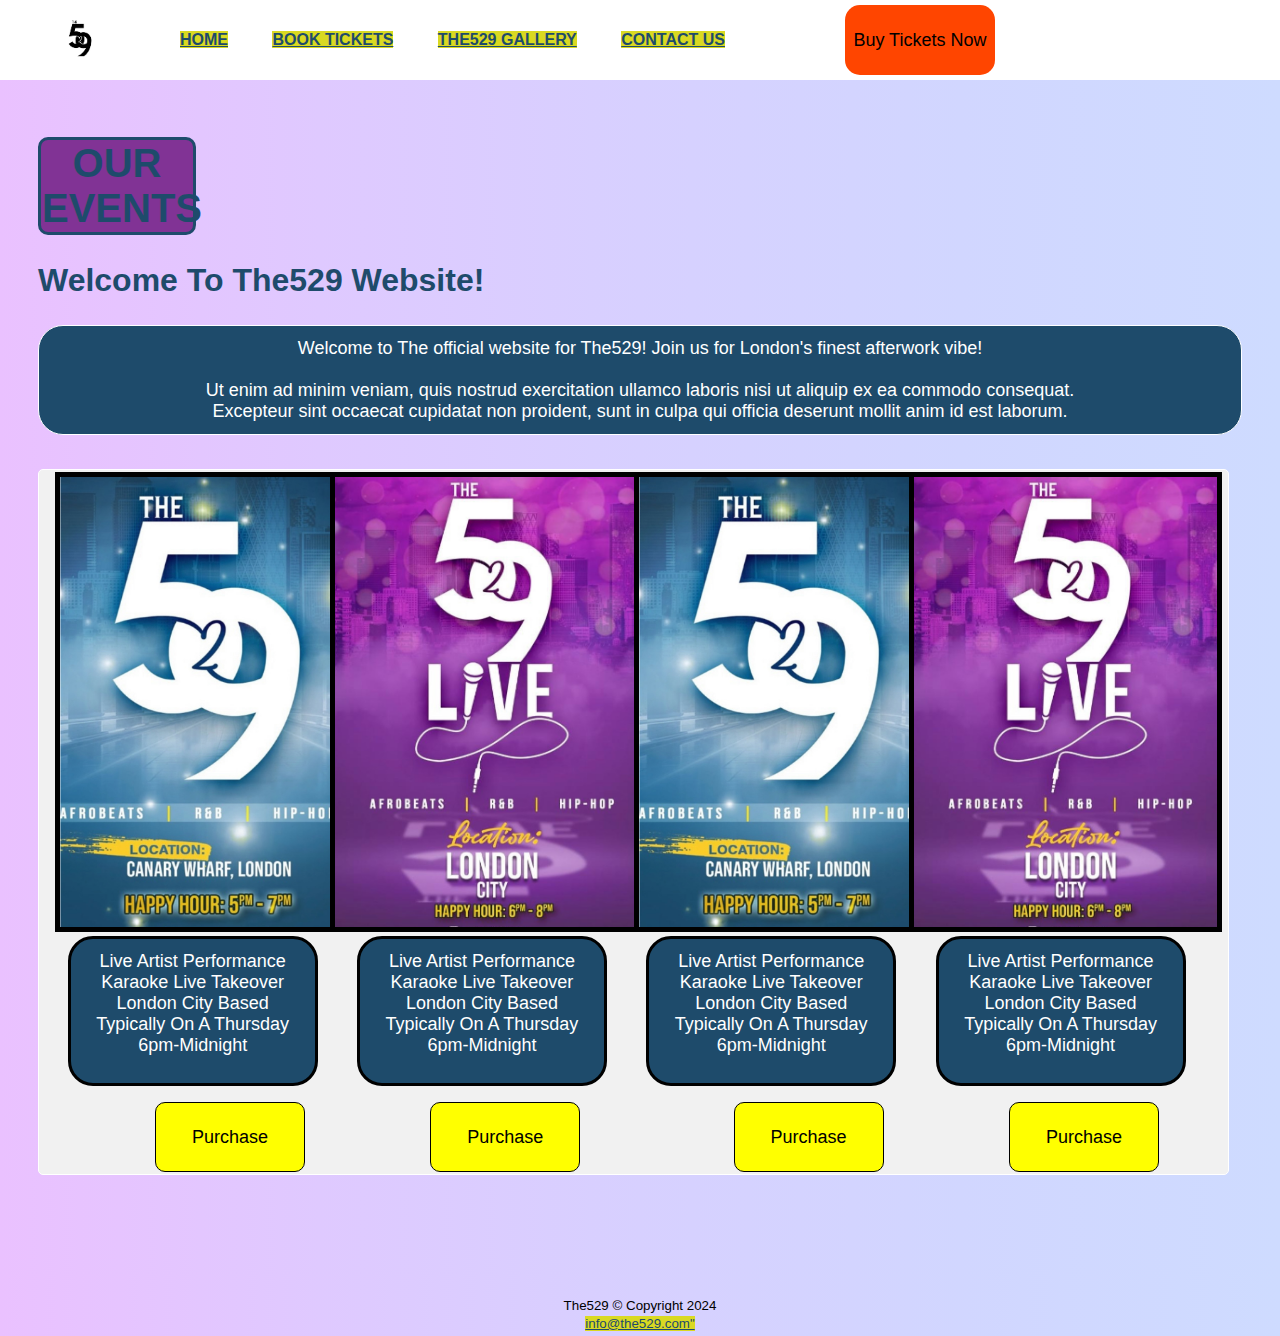
<file: index.html>
<!DOCTYPE html>
<html lang="en-US">

<head>
    <meta charset="UTF-8">
    <meta name="viewport" content="width=device-width, initial-scale=1.0">
    <title>The529</title>
    <link rel="stylesheet" href="assets/css/style.css">
    <link rel="icon" type="image/png" sizes="64x64" href="assets/images/529logo.png">
</head>

<body>
    <header>

        <img src="assets/images/529logo.png">

        <nav>

            <ul>
                <li><a href="home.html"><strong>HOME</strong></a></li>
                <li><a href="tickets.html"><strong>BOOK TICKETS</strong></a></li>
                <li><a href="gallery.html"><strong>THE529 GALLERY</strong></a></li>
                <li><a href="contact.html"><strong>CONTACT US</strong></a></li>
            </ul>
        </nav>

       

        <button onclick="alert('Button clicked!')">Buy Tickets Now</button>
    </header>

    <h1>OUR EVENTS</h1>

    <main>

        <div class="article">
            <h2>Welcome To The529 Website!</h2>
            <p style="text-align: center;">
                Welcome to The official website for The529! Join us for London's finest afterwork vibe!<br>
                <br>

                Ut enim ad minim veniam, quis nostrud exercitation ullamco laboris nisi ut aliquip ex ea commodo
                consequat.<br>
                Excepteur sint occaecat cupidatat non proident, sunt in culpa qui officia deserunt mollit anim id est laborum.
            </p>
            <br>
        
        </div>

        <div class="container" style="display: inline-flex" width="100%">

            <div class="image">
                <img src="assets/images/blueflyer.jpeg" alt="blue flyer with number 529" width="450" height="450" class="flyers">
                <div class="text">
                    <p class="notes">
                        Live Artist Performance<br>
                        Karaoke Live Takeover<br>
                        London City Based<br>
                        Typically On A Thursday<br>
                        6pm-Midnight<br>
                    </p>
                    <button class="btn">Purchase</button>
                    
                </div>
            </div>

            <div class="image">
                <img src="assets/images/liveflyer.jpeg" alt="blue flyer with number 529" width="450" height="450" class="flyers">
                <div class="text">
                    <p class="notes">
                        Live Artist Performance<br>
                        Karaoke Live Takeover<br>
                        London City Based<br>
                        Typically On A Thursday<br>
                        6pm-Midnight<br>
                    </p>
                    <button class="btn">Purchase</button>
                   
                </div>
            </div>

            <div class="image">
                <img src="assets/images/blueflyer.jpeg" alt="blue flyer with number 529" width="450" height="450" class="flyers">
                <div class="text">
                    <p class="notes">
                        Live Artist Performance<br>
                        Karaoke Live Takeover<br>
                        London City Based<br>
                        Typically On A Thursday<br>
                        6pm-Midnight<br>
                    </p>
                    <button class="btn">Purchase</button>
                </div>
            </div>

            <div class="image">
                <img src="assets/images/liveflyer.jpeg" alt="blue flyer with number 529" width="450" height="450" class="flyers">
                <div class="text">
                    <p class="notes">
                        Live Artist Performance<br>
                        Karaoke Live Takeover<br>
                        London City Based<br>
                        Typically On A Thursday<br>
                        6pm-Midnight<br>
                    </p>

                    <button class="btn">Purchase</button>

                </div>
        </div>

   
    </main>

    <footer>

        <span><small>The529 &copy; Copyright 2024</small></span>
        <br>
        <span><small><a href="mailto:info@the529.com">info@the529.com"</a></small></span>


    </footer>
</body>

</html>
</file>
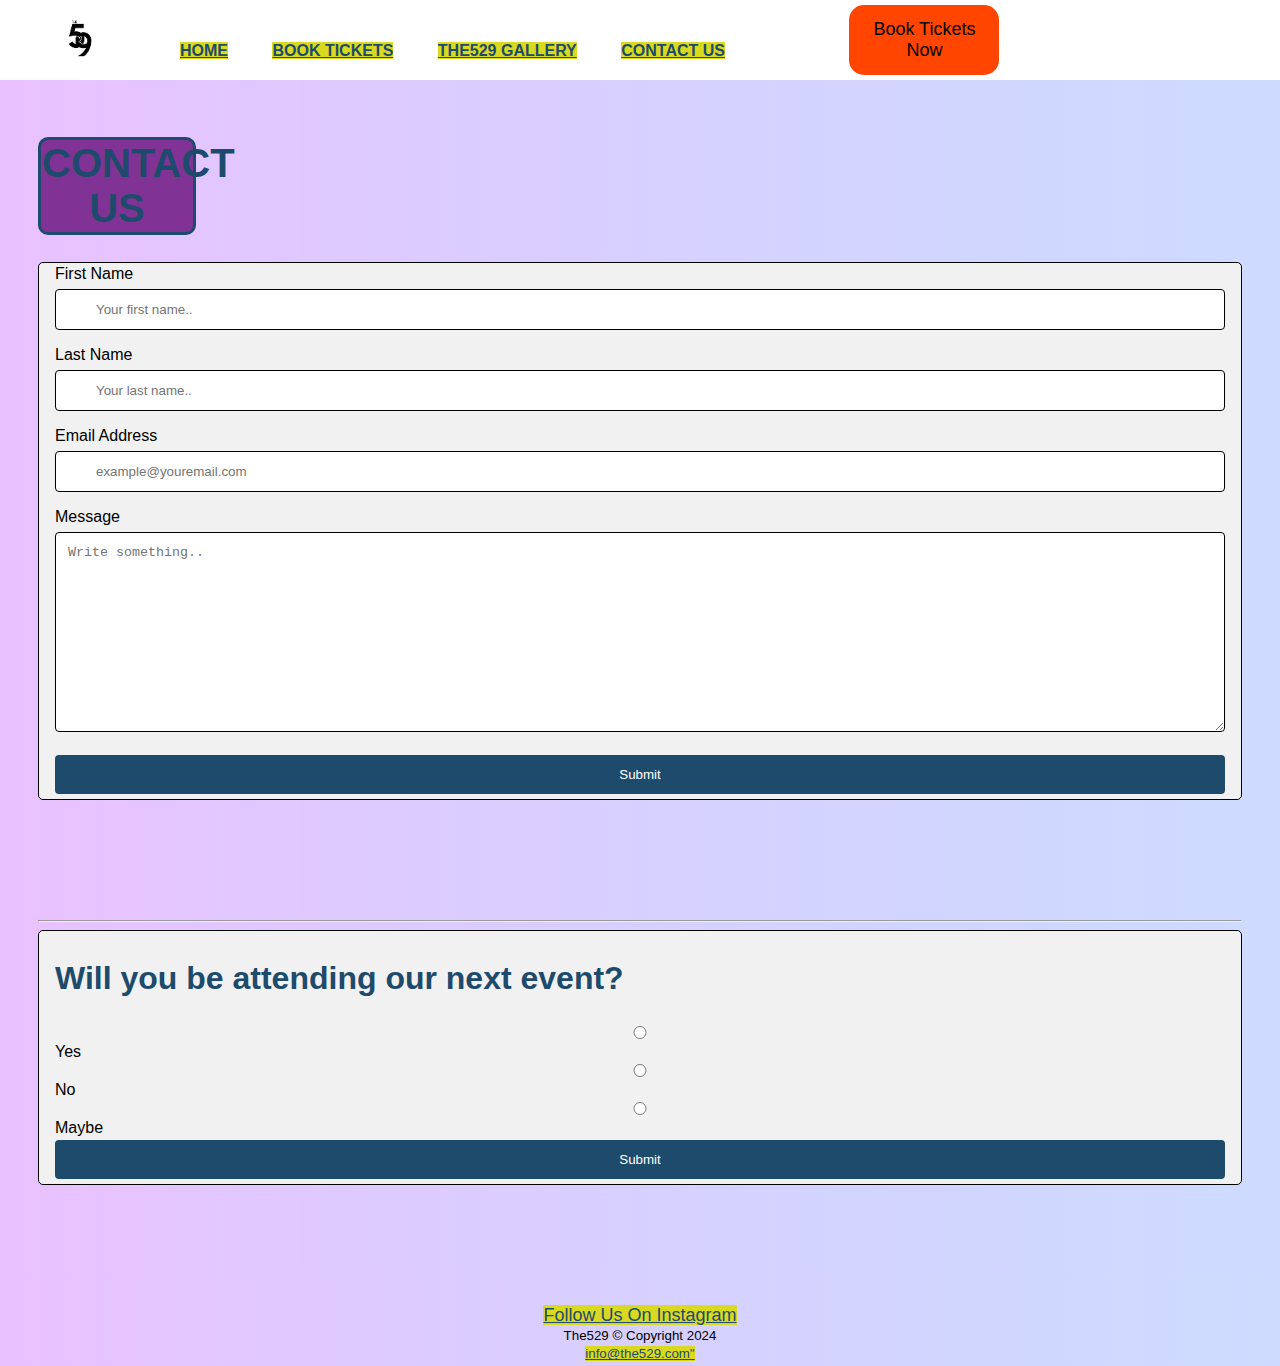
<file: contact.html>
<!DOCTYPE html>
<html lang="en-US">

<head>
    <meta charset="UTF-8">
    <meta name="viewport" content="width=device-width, initial-scale=1.0">
    <title>The529</title>
    <link rel="stylesheet" href="assets/css/style.css">

</head>

<body>
    <header>
       

        <img src="assets/images/529logo.png" >
    

        <nav>

        <ul>
            <li><a href="index.html"><strong>HOME</strong></a></li>
            <li><a href="tickets.html"><strong>BOOK TICKETS</strong></a></li>
            <li><a href="gallery.html"><strong>THE529 GALLERY</strong></a></li>
            <li><a href="contact.html"><strong>CONTACT US</strong></a></li>
        </ul>

        

        <button type="button">Book Tickets Now</button>
        
    </header>

        <h1>CONTACT US</h1>
    

        <div class="container">
            <form action="action_page.php">
        
                <label for="fname">First Name</label>
                <input type="text" id="fname" name="firstname" placeholder="Your first name..">
        
                <label for="lname">Last Name</label>
                <input type="text" id="lname" name="lastname" placeholder="Your last name..">

                <label for="email">Email Address</label>
                <input type="text" id="email" name="email" placeholder="example@youremail.com" required>
        
                
        
                <label for="subject">Message</label>
                <textarea id="message" name="message" placeholder="Write something.." style="height:200px"></textarea>
        
                <input type="submit" value="Submit">
        
            </form>
        </div>

        <hr>


        <div id="attending" class="container" style="align-self: center;">
            <h2>Will you be attending our next event?</h2>
        
            <input id="yes" type="radio" name="answer" value="yes">
            <label for="yes">Yes</label>
        
            <br>
        
            <input id="no" type="radio" name="answer" value="no">
            <label for="no">No</label>
        
            <br>
        
            <input id="maybe" type="radio" name="answer" value="maybe">
            <label for="maybe">Maybe</label>
        
            <br>
        
            <input type="submit">
        </div>


        <div style="text-align: center;" class="mlist">
        <a href="https://www.instagram.com/the529_/" rel="noopener" target="_blank">Follow Us On Instagram</a>
        </div>

        

    <footer>
    
        <span><small>The529 &copy; Copyright 2024</small></span>
        <br>
        <span><small><a href="mailto:info@the529.com">info@the529.com"</a></small></span>
    
    
    </footer>
    </body>
</html>
</file>
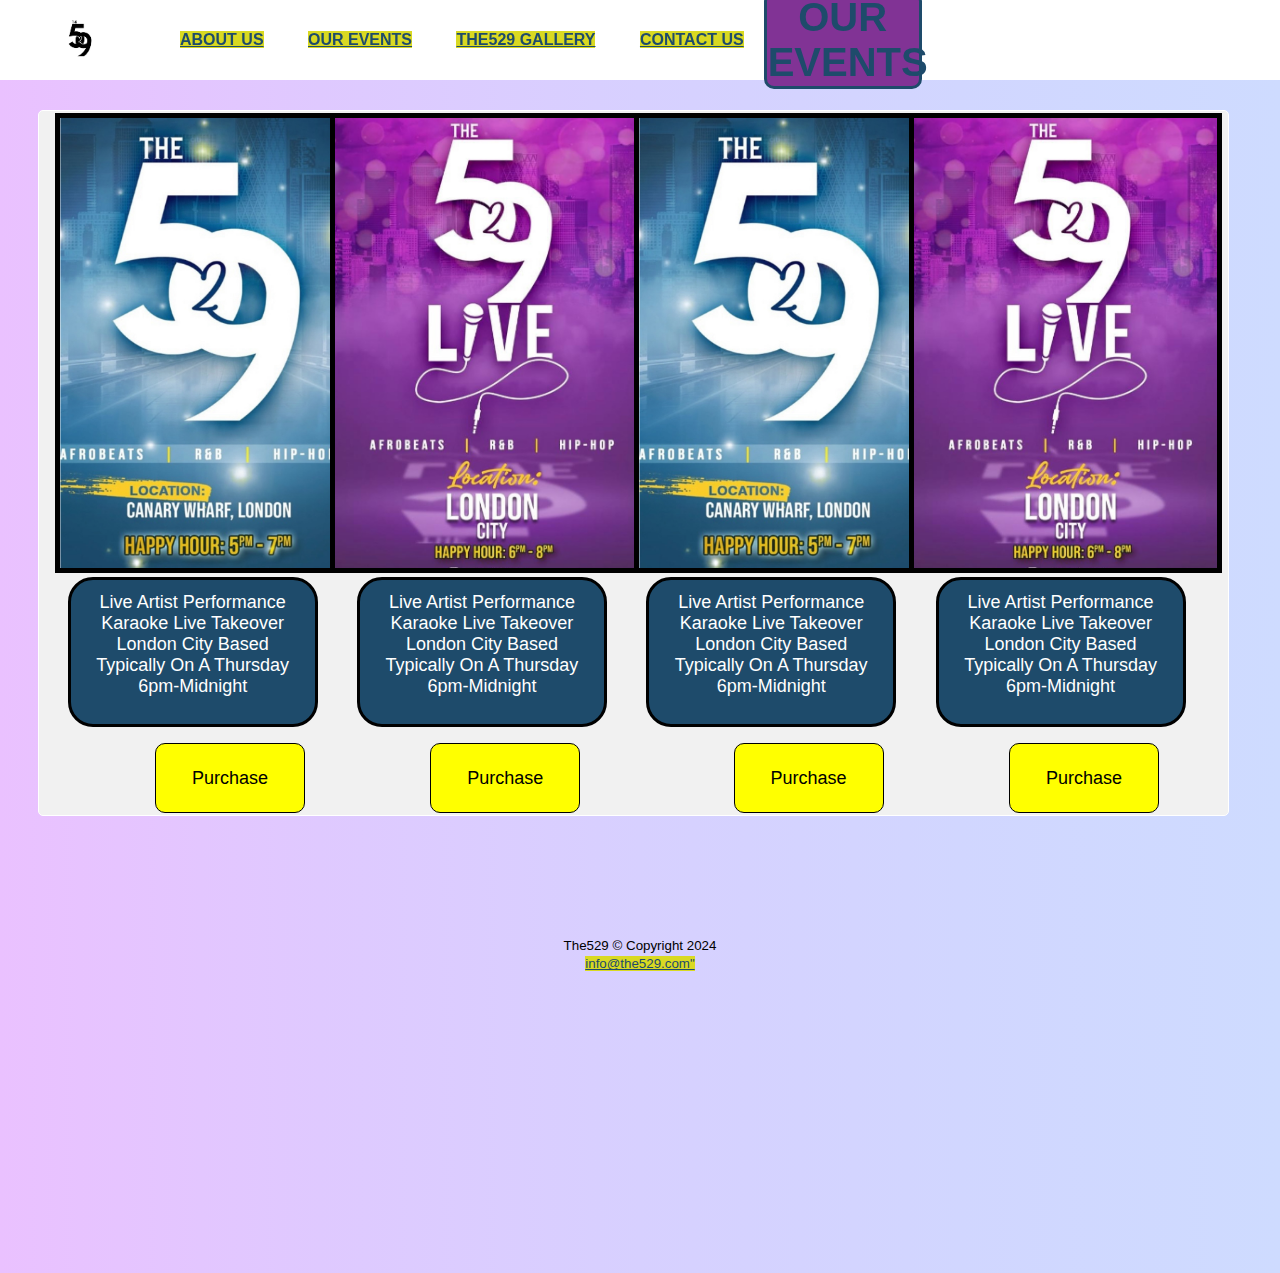
<file: events.html>
<!DOCTYPE html>
<html lang="en-US">

<head>
    <meta charset="UTF-8">
    <meta name="viewport" content="width=device-width, initial-scale=1.0">
    <title>The529</title>
    <link rel="stylesheet" href="assets/css/style.css">
    <link rel="icon" type="image/png" sizes="64x64" href="assets/images/529logo.png">
</head>

<body>
    <header>

        <img src="assets/images/529logo.png">

        <nav>

            <ul>
                <li><a href="about.html"><strong>ABOUT US</strong></a></li>
                <li><a href="events.html"><strong>OUR EVENTS</strong></a></li>
                <li><a href="gallery.html"><strong>THE529 GALLERY</strong></a></li>
                <li><a href="contact.html"><strong>CONTACT US</strong></a></li>
            </ul>
        </nav>

        <h1>OUR EVENTS</h1>
    </header>

    <main>

        <div class="container" style="display: inline-flex" width="100%">

            <div class="image">
                <img src="assets/images/blueflyer.jpeg" alt="blue flyer with number 529" width="450" height="450" class="flyers">
                <div class="text">
                    <p class="notes">
                        Live Artist Performance<br>
                        Karaoke Live Takeover<br>
                        London City Based<br>
                        Typically On A Thursday<br>
                        6pm-Midnight<br>
                    </p>
                    <button class="btn">Purchase</button>
                    
                </div>
            </div>

            <div class="image">
                <img src="assets/images/liveflyer.jpeg" alt="blue flyer with number 529" width="450" height="450" class="flyers">
                <div class="text">
                    <p class="notes">
                        Live Artist Performance<br>
                        Karaoke Live Takeover<br>
                        London City Based<br>
                        Typically On A Thursday<br>
                        6pm-Midnight<br>
                    </p>
                    <button class="btn">Purchase</button>
                   
                </div>
            </div>

            <div class="image">
                <img src="assets/images/blueflyer.jpeg" alt="blue flyer with number 529" width="450" height="450" class="flyers">
                <div class="text">
                    <p class="notes">
                        Live Artist Performance<br>
                        Karaoke Live Takeover<br>
                        London City Based<br>
                        Typically On A Thursday<br>
                        6pm-Midnight<br>
                    </p>
                    <button class="btn">Purchase</button>
                </div>
            </div>

            <div class="image">
                <img src="assets/images/liveflyer.jpeg" alt="blue flyer with number 529" width="450" height="450" class="flyers">
                <div class="text">
                    <p class="notes">
                        Live Artist Performance<br>
                        Karaoke Live Takeover<br>
                        London City Based<br>
                        Typically On A Thursday<br>
                        6pm-Midnight<br>
                    </p>

                    <button class="btn">Purchase</button>

                </div>
        </div>

   
    </main>

    <footer>

        <span><small>The529 &copy; Copyright 2024</small></span>
        <br>
        <span><small><a href="mailto:info@the529.com">info@the529.com"</a></small></span>


    </footer>
</body>

</html>
</file>
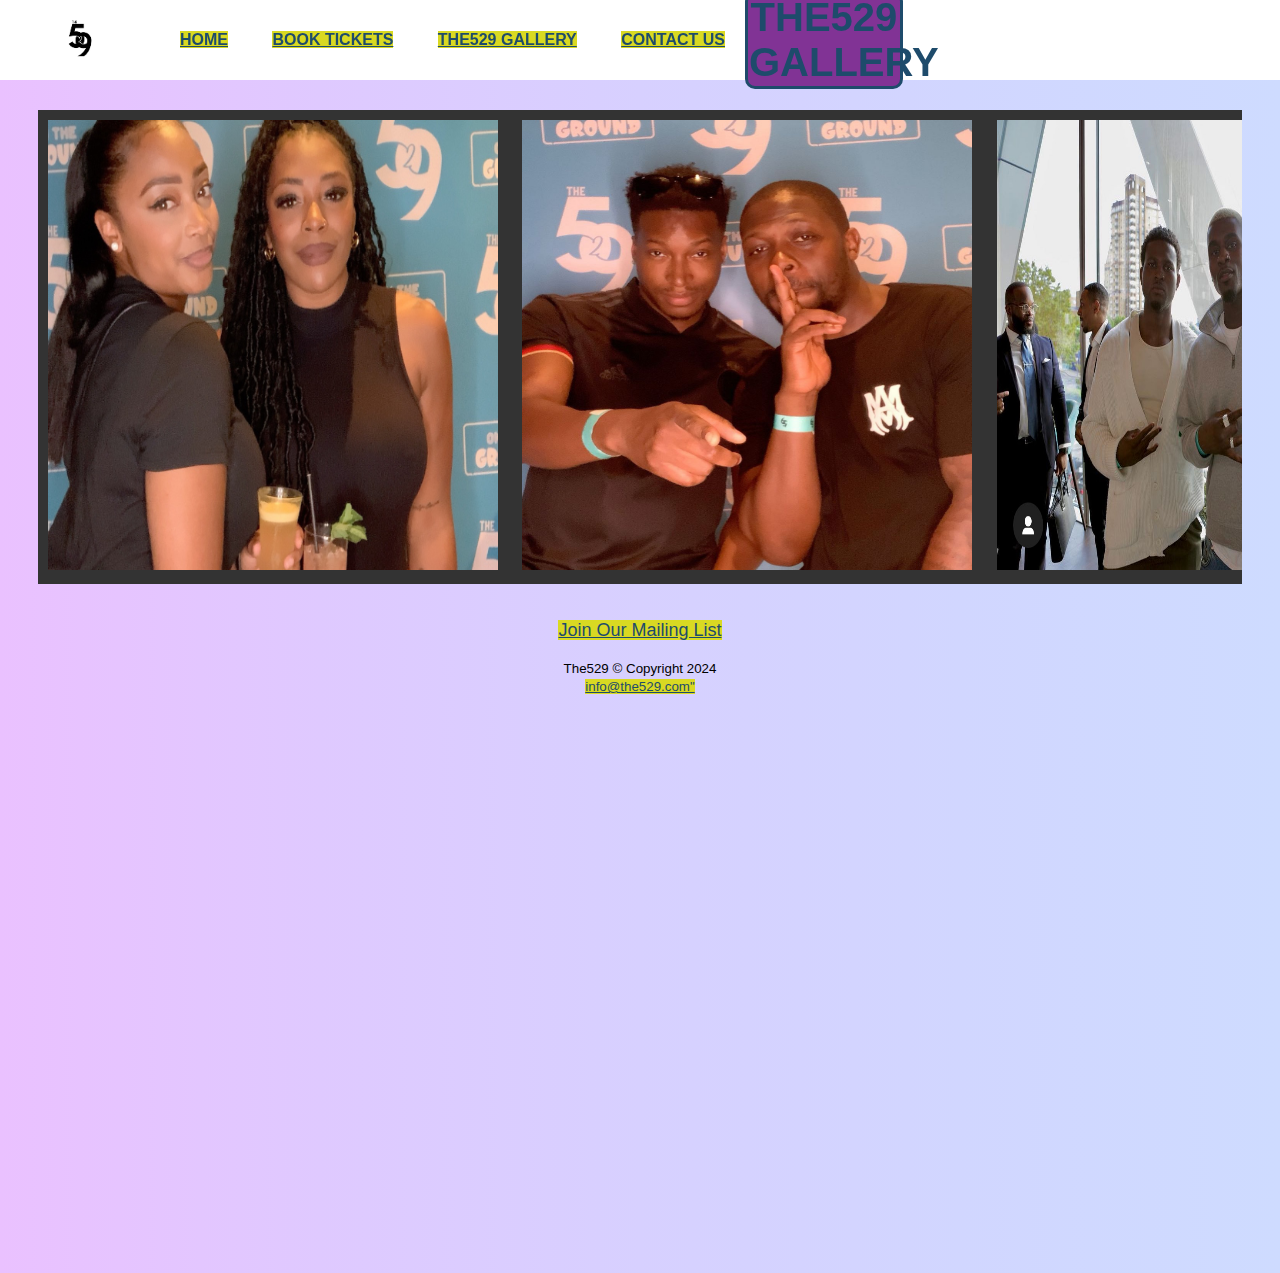
<file: gallery.html>
<!DOCTYPE html>
<html lang="en-US">

<head>
    <meta charset="UTF-8">
    <meta name="viewport" content="width=device-width, initial-scale=1.0">
    <title>The529</title>
    <link rel="stylesheet" href="assets/css/style.css">
</head>

<body>
    <header>

        <img src="assets/images/529logo.png">


        <nav>

            <ul>
                <li><a href="index.html"><strong>HOME</strong></a></li>
                <li><a href="tickets.html"><strong>BOOK TICKETS</strong></a></li>
                <li><a href="gallery.html"><strong>THE529 GALLERY</strong></a></li>
                <li><a href="contact.html"><strong>CONTACT US</strong></a></li>
            </ul>
        </nav>

        <h1>THE529 GALLERY</h1>
    </header>

    <main>

     <div class="scroll-container">
            <img src="assets/images/529 images/Image2.jpeg" alt="ladies in photo" width="450" height="450">
            <img src="assets/images/529 images/Image6.jpeg" alt="2 gents in photo" width="450" height="450">
            <img src="assets/images/529 images/Image9.jpeg" alt="2 gents in photo" width="450" height="450">
            <img src="assets/images/529 images/Image7.jpeg" alt="Ladie pouring drink at table" width="450" height="450">
            <img src="assets/images/529 images/Image5.jpeg" alt="ladies group photo" width="450" height="450">
            <img src="assets/images/529 images/Image8.jpeg" alt="Gents standing talking" width="450" height="450">
            <img src="assets/images/529 images/Image3.jpeg" alt="group photo" width="450" height="450">
            <img src="assets/images/529 images/Image1.jpeg" alt="ladies in photo" width="450" height="450">
            <img src="assets/images/529 images/Image4.jpeg" alt="ladies in photo" width="450" height="450">
            <img src="assets/images/529 images/Image10.jpeg" alt="Man posing peace sign" width="450" height="450">
            <img src="assets/images/529 images/Image2.jpeg" alt="ladies in photo" width="450" height="450">
            <img src="assets/images/529 images/Image6.jpeg" alt="2 gents in photo" width="450" height="450">
            <img src="assets/images/529 images/Image9.jpeg" alt="2 gents in photo" width="450" height="450">
            <img src="assets/images/529 images/Image7.jpeg" alt="Ladie pouring drink at table" width="450" height="450">
            <img src="assets/images/529 images/Image5.jpeg" alt="ladies group photo" width="450" height="450">
            <img src="assets/images/529 images/Image8.jpeg" alt="Gents standing talking" width="450" height="450">
            <img src="assets/images/529 images/Image3.jpeg" alt="group photo" width="450" height="450">
            <img src="assets/images/529 images/Image1.jpeg" alt="ladies in photo" width="450" height="450">
            <img src="assets/images/529 images/Image4.jpeg" alt="ladies in photo" width="450" height="450">
            <img src="assets/images/529 images/Image10.jpeg" alt="Man posing peace sign" width="450" height="450">
        </div>

    </main>

        <br>
        <br>

        <div style="text-align: center;">
            <a href="contact.html" class="mlist">Join Our Mailing List</a>
        </div>
        <br>
       
    <footer>
    
        <span><small>The529 &copy; Copyright 2024</small></span>
        <br>
        <span><small><a href="mailto:info@the529.com">info@the529.com"</a></small></span>
    
    
    </footer>
    </body>
</html>
</file>
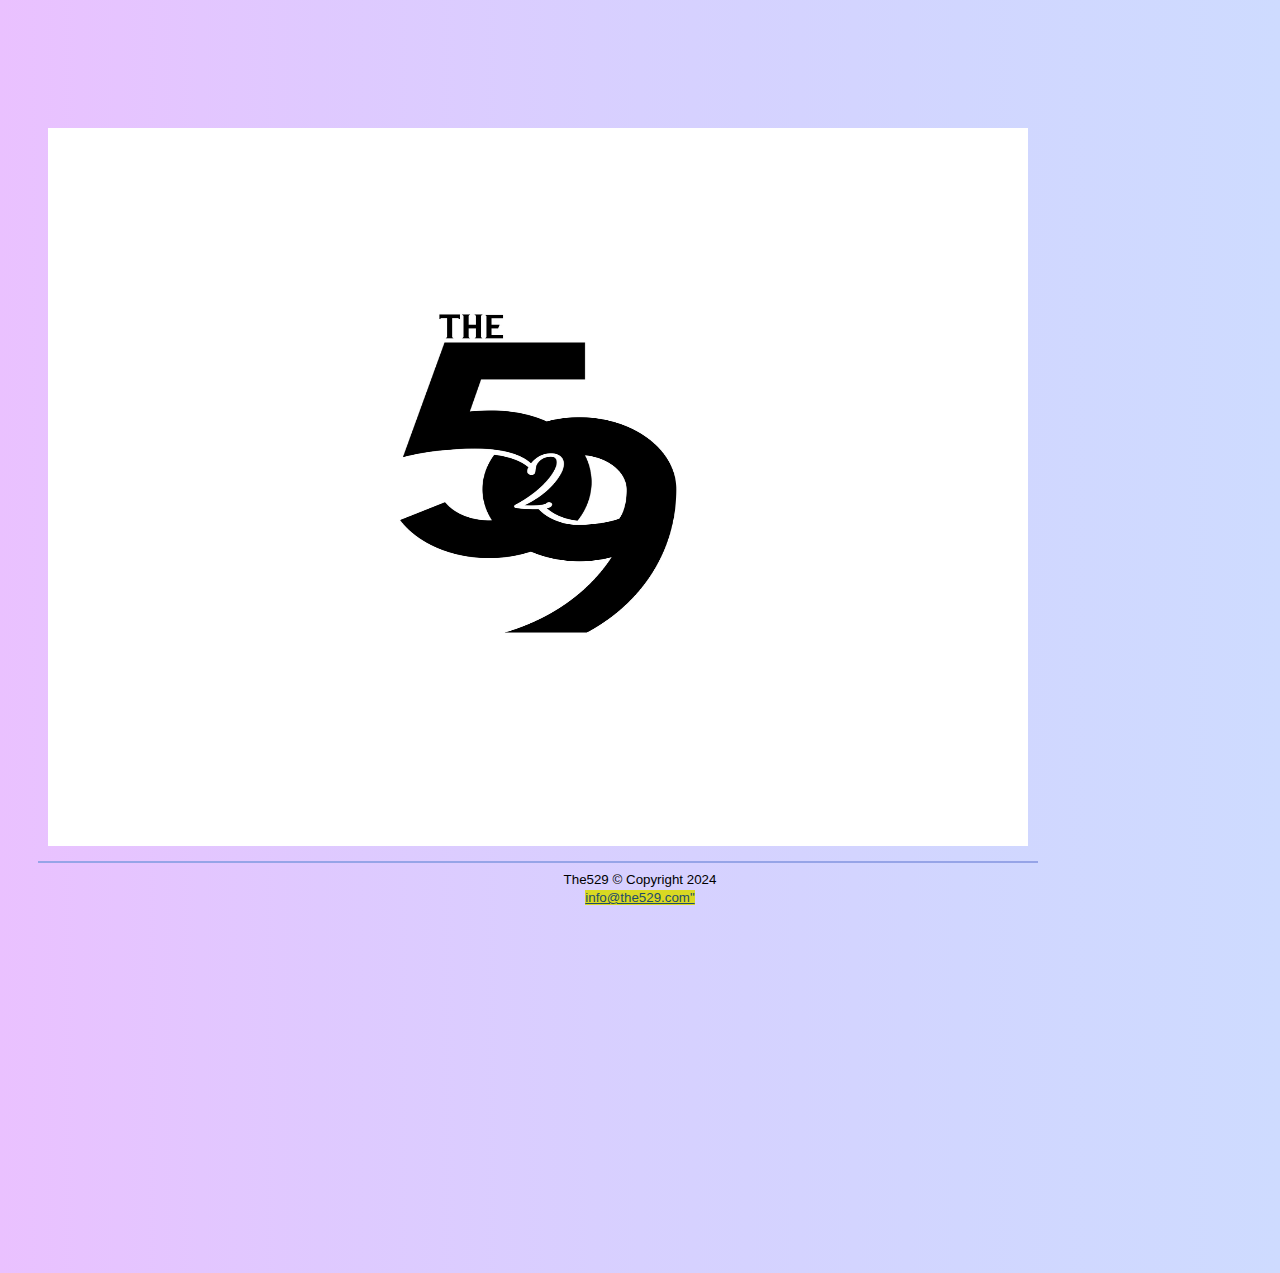
<file: landing.html>
<!DOCTYPE html>
<html>
    <head>
        <meta charset="UTF-8">
        <meta name="viewport" content="width=device-width, initial-scale=1.0">
        <title>The529</title>
        <link rel="stylesheet" href="assets/css/style.css">
    </head>

    <main>

    <body>

        <form action="index.html" method="">

            <input type="image" src="assets/images/529logo.png" alt="The numbers 5 2 9" class="center" style="width: 1000px; height: 750px;">
        </form>


    </main>

<footer>

    <span><small>The529 &copy; Copyright 2024</small></span>
    <br>
    <span><small><a href="mailto:info@the529.com">info@the529.com"</a></small></span>


</footer>

    </body>
</html>
</file>
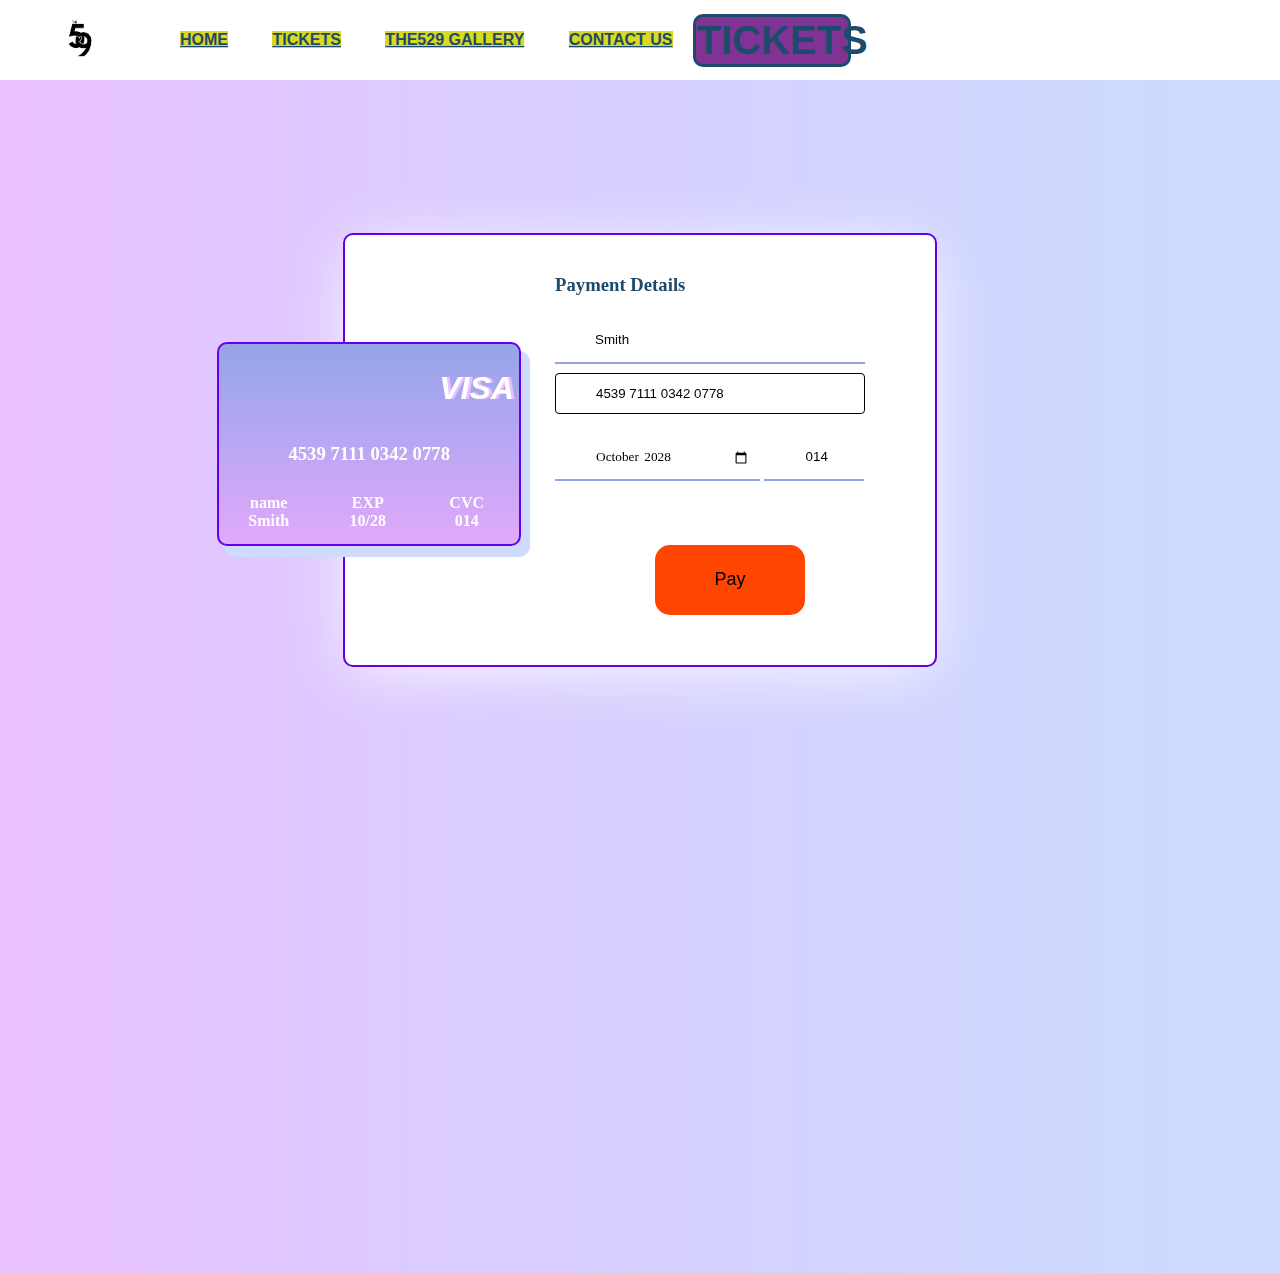
<file: tickets.html>
<!DOCTYPE html>
<html lang="en-US">

<head>
	<meta charset="UTF-8">
	<meta name="viewport" content="width=device-width, initial-scale=1.0">
	<title>The529</title>
	<link rel="stylesheet" href="assets/css/style.css">
</head>

<body>
	<header>

		<img src="assets/images/529logo.png">


		<nav>

			<ul>
				<li><a href="index.html"><strong>HOME</strong></a></li>
				<li><a href="tickets.html"><strong>TICKETS</strong></a></li>	
				<li><a href="gallery.html"><strong>THE529 GALLERY</strong></a></li>
				<li><a href="contact.html"><strong>CONTACT US</strong></a></li>
			</ul>
		</nav>

		<h1>TICKETS</h1>
	</header>

	<main>

		




	<div class="wrapper">
		<div class="card">
			<h2 class="visa">VISA</h2>
			<h3 class="num">4539 7111 0342 0778</h3>
	
			<h4>name</br>Smith</h4>
			<h4>EXP</br>10/28</h4>
			<h4>CVC</br>014</h4>
	
		</div>
		<div class="main">
			<div class="content">
				<h3>Payment Details</h3>
				<form>
	
					<!--   <label>Name</label>-->
					<input id="name" type="name" value="Smith">
	
					<!-- <label>Card Number</label>-->
					<input type="text" value="4539 7111 0342 0778">
	
					<!--  <label>Expiration Date</label>-->
					<input type="month" value="2028-10">
					<input type="user" value="014">
	
				</form>
				<div class="payment">
					<h4>Payment Amount :<div class="amount"> 26£</div>
					</h4>
					<button>Pay</button>
				</div>
			</div>
		</div>
	</div>
		


	</main> 

	
</body>
</html>
</file>
<file: assets/css/style.css>
/*For Gallery*/

div.scroll-container {
	background-color: #333;
	overflow: auto;
	white-space: nowrap;
	padding: `10px;
	
	
}

div.scroll-container img {
	padding: 10px;
}
	
/*For Navigation*/

header img {
	height: 80px;
	margin-left: 40px;

}



body {
	height: 125vh;
	background-image: url(../images/glitter2.jpeg) 
	background-size: cover;
	font-family: sans-serif;
	margin-top: 80px;
	padding: 30px;
	background-color: :backdrop
}






main {
	color: white
}

header {
	background-color: white;
	position: fixed;
	top: 0;
	left: 0;
	right: 0;
	height: 80px;
	display: flex;
	align-items: center;

}

header * {
	display: inline;
}

header li {
	margin: 20px;
	
	
}

header li a {
	color: #1e4b6b
	text-decoration: none;
	


}


h1 {
	text-align: center;
	color: #1e4b6b;
	font-family: Impact, Haettenschweiler, 'Arial Narrow Bold', sans-serif;
	font-size: 250%;
	background-color: #813395;
	border-radius: 10px;
	border: solid;
	padding: 1px;
	align-items: center;
	width: 150px;
	
		
}




h2 {
	color: #1e4b6b;
	font-size: xx-large;
}

h3 {
	color: #1e4b6b;
}

a {
	color: #1e4b6b
}

a:link, a:visited {
	background-color:rgb(217, 217, 34)
}
footer {
	
bottom: 0;
	left: 0;
	right: 0;
	height: 40px;
	text-align: center;
		
}


/* For mailing list hyper ref*/

.mlist {
	font-size: large;
	font-family: Arial, Helvetica, sans-serif;
}
body{
	background-color: white;
}
	
/*For Contact Page*/
.container {
	padding: 90px;
	border: 1px solid;
	margin-bottom: 10%;
	padding: 2px 16px;
	background-color: #f1f1f1;
	border-radius: 5px;
	
}	
	

.container:hover {
	border: 5px solid rgb(217, 217, 34)
}
.text {
	font-size: 70%;
	padding-left: 0cqb;
}


input[type=text],
select,
textarea {
	width: 100%;
	padding: 12px;
	border: 1px solid;
	border-radius: 4px;
	box-sizing: border-box;
	margin-top: 6px;
	margin-bottom: 16px;
	resize: vertical
}


input[type=submit] {
	background-color: #1e4b6b;
	color: white;
	padding: 12px 20px;
	border: none;
	border-radius: 4px;
	cursor: pointer;
	display: block;
	width: 100%;
}


input[type=submit]:hover {
	background-color: rgb(217, 217, 34)
}

/*All Paragraphs*/

p {
	background-color: #1e4b6b;
	color: white;
	width: 100%;
	padding: 12px;
	border: 1px solid;
	border-radius: 25px;
	box-sizing: border-box;
	margin-top: 6px;
	margin-bottom: 16px;	
	font-size: large;
}



.flyers {
	border: 5px solid black;
	width: 100%;
	
}

.notes {
	background-color: #1e4b6b;
	border: 3px solid black;
	width: 250px;
	height: 150px;
	margin-top: auto;
	text-align: center;
	display: block;
	margin-left: auto;
	margin-right: auto;

	
}



.container-box {
	margin:auto;
	width: 50%;
	border: 3px solid green;
	padding: 10px;
}

.btn {
	background-color: yellow;
	color: black;
	padding: 5px;
	cursor: pointer;
	margin-bottom: 250;
	border: 1px solid;
	border-radius: 10px;
}

button {
	background-color: orangered;
	border: 10px;
	border-radius: 15px;
	text-align: center;
	cursor: pointer;
	height: 70px;
	font-size: large;
	margin-left: 100px;
	
}

button:hover {
	background-color: #1e4b6b;
}


@import url('https://fonts.googleapis.com/css2?family=Comic+Neue&family=Playfair+Display:wght@500&display=swap');
@import url('https://fonts.googleapis.com/css?family=Open+Sans&display=swap');
@import url('https://fonts.googleapis.com/css?family=Montserrat&display=swap');

body {
	background-image: linear-gradient(to right, #eac1ff, #dfc9ff, #d7d0ff, #d1d6ff, #cedbff);
}

.wrapper {
	position: fixed;
	top: 50%;
	left: 50%;
	transform: translate(-50%, -50%);
	margin-left: auto;
	margin-right: auto;
}

.content h1 {
	font-family: 'Playfair Display', serif;
}

.main {
	background-color: white;
	border: 2px solid #6200EA;

	width: 450px;
	height: 350px;
	box-shadow: 0px 8px 60px -10px white;
	border-radius: 10px;
	padding: 70px;
	padding-top: 10px;
}

.content {
	padding-top: 10px;
	padding-left: 140px;
	font-family: 'Montserrat Medium';
}

/*inpuuuut*/
input[type=name] {
	background-color: white;
	background-image: url('https://image.flaticon.com/icons/svg/2089/2089773.svg');
	background-position: 5px 5px;
	background-size: 9%;
	background-repeat: no-repeat;
	padding-left: 40px;
}

input[type=text] {

	background-color: white;
	background-image: url('https://image.flaticon.com/icons/svg/633/633611.svg');
	background-position: 5px 5px;
	background-size: 9%;
	background-repeat: no-repeat;
	padding-left: 40px;
}

input[type=month] {
	width: 66%;
	background-color: white;
	background-image: url('https://image.flaticon.com/icons/svg/2693/2693507.svg');
	background-position: 6px 5px;
	background-size: 14%;
	background-repeat: no-repeat;
	padding-left: 40px;
	padding-bottom: 13px;
	font-family: 'Montserrat Medium';
}

input[type=user] {
	width: 32.5%;
	background-color: white;
	background-image: url('https://cdn1.iconfinder.com/data/icons/glyph-card-payment/32/credit_card_CVV_CVC_code_number-512.png');
	background-position: 5px 5px;
	background-size: 31%;
	background-repeat: no-repeat;
	padding-left: 42px;
}

input {
	width: 100%;
	padding: 15px 10px;
	margin: 3px 0;
	box-sizing: border-box;
	border: none;
	border-bottom: 2px solid #96a4e7;
}

.amount {
	float: right;
	right: 0;
}

button {
	background-color: orangered;
	border: 10px;
	border-radius: 15px;
	text-align: center;
	cursor: pointer;
	height: 70px;
	font-size: large;
	margin-left: 100px;
	width: 150px;
}

/*credit card*/
.card {
	background-image: linear-gradient(to bottom, #96a4e7, #a7a6ee, #baa7f3, #cda8f7, #e1a9f9);
	position: fixed;
	right: 70%;
	top: 25%;
	float: left;

	width: 300px;
	height: 200px;
	box-shadow: 8px 10px 0px 1px #cedbff;
	border-radius: 10px;
	font-family: 'Montserrat Thin';
	border: 2px solid #6200EA;
}

.visa {
	padding-left: 220px;
	font-style: italic;
	text-shadow: #eac1ff 3px 0 1px;
	color: white;
	/*visa font*/
	font-family: "Myriad Pro", Myriad, "Liberation Sans", "Nimbus Sans L", "Helvetica Neue", Helvetica, Arial, sans-serif;
}

.num {
	color: white;
	text-align: center;
	padding-top: 20px;
	line-height: 0;
}

.card h4 {
	color: white;
	float: left;
	width: 33%;
	text-align: center;
}
</file>
